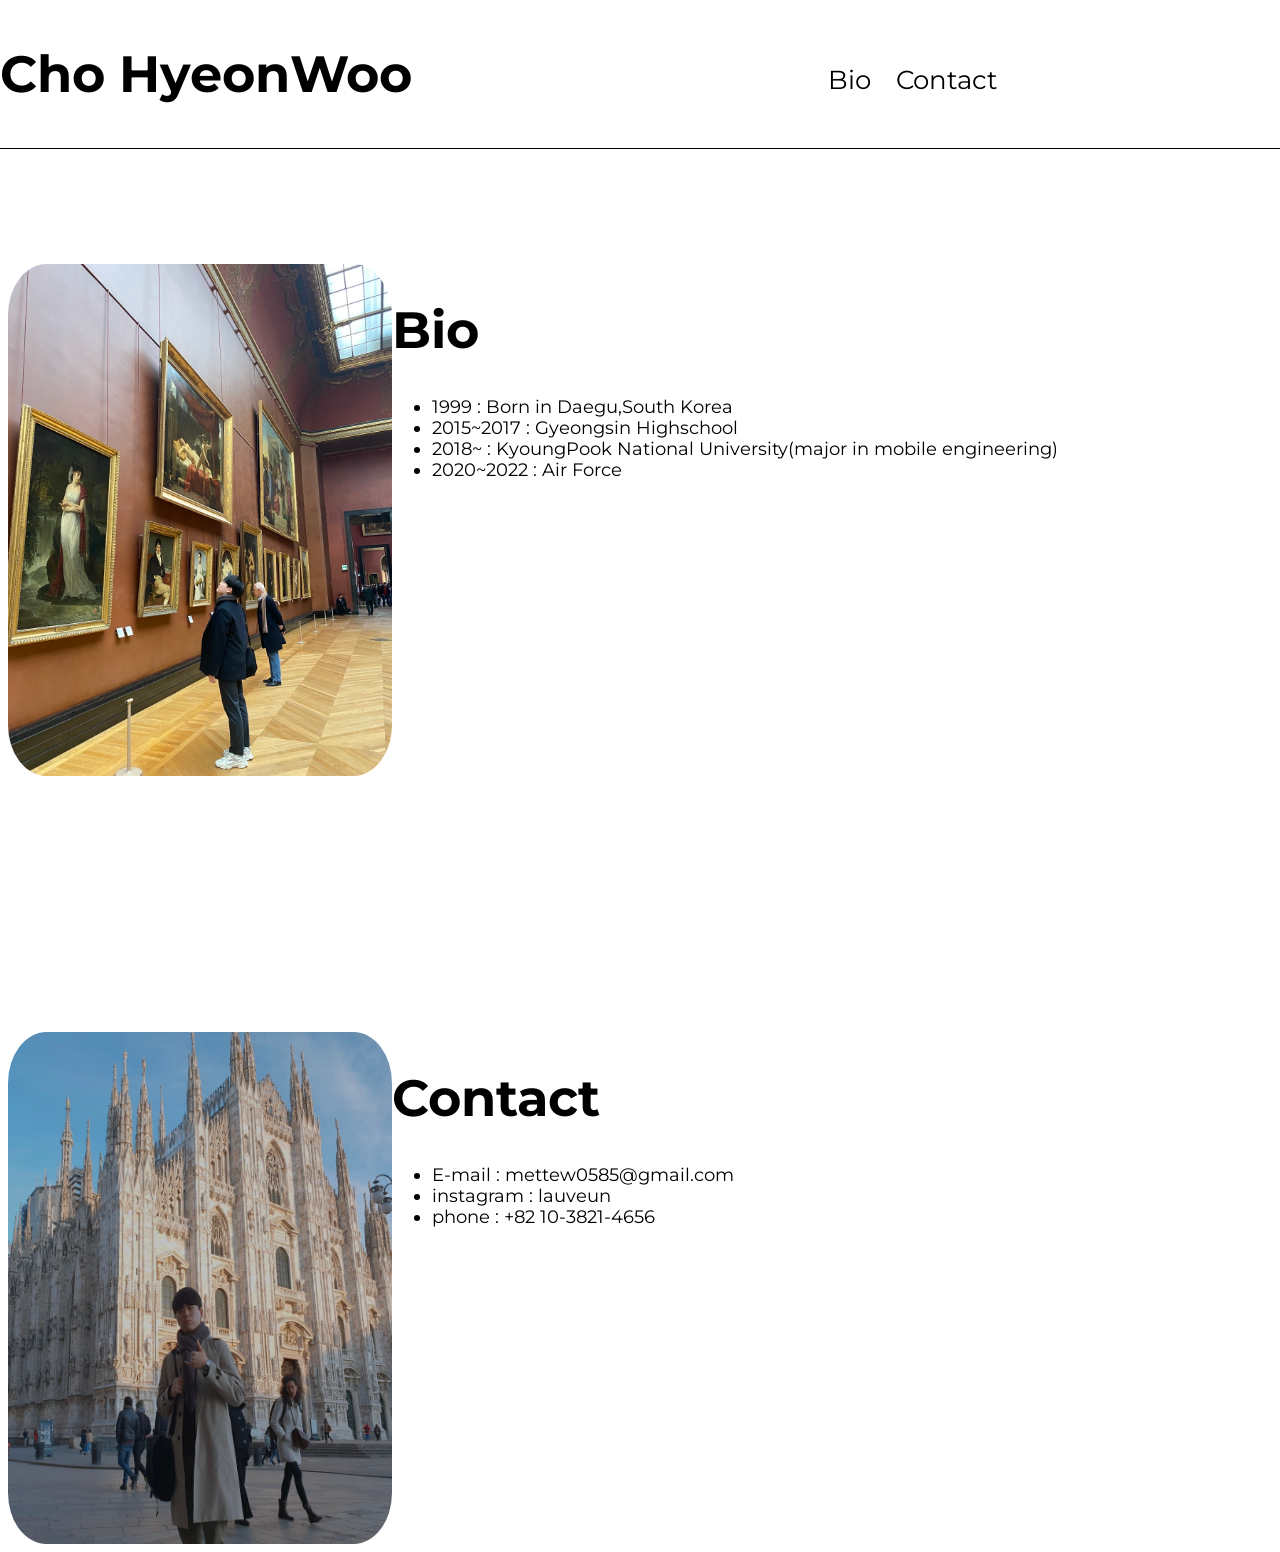
<file: index.html>
<!DOCTYPE html>
<html lang="en">
  <head>
    <meta charset="UTF-8" />
    <meta http-equiv="X-UA-Compatible" content="IE=edge" />
    <meta name="viewport" content="width=device-width, initial-scale=1.0" />
    <link rel="stylesheet" href="css/home.css" />
    <title>cHoHyEonWoO</title>
  </head>
  <body>
    <div class="menu-container">
      <nav class="upper-menu">
        <h1 class="upper-menu__name">Cho HyeonWoo</h1>
        <ul class="upper-menu__thing">
          <li><a class="bio-btn">Bio</a></li>
          <li><a class="contact-btn">Contact</a></li>
        </ul>
      </nav>
    </div>

    <div class="introduction">
      <img class="photo__cho" src="css/1.jpg" />
      <div class="bio">
        <h1 class="bio__title">Bio</h1>
        <ul class="bio__text">
          <li>1999 : Born in Daegu,South Korea</li>
          <li>2015~2017 : Gyeongsin Highschool</li>
          <li>
            2018~ : KyoungPook National University(major in mobile engineering)
          </li>
          <li>2020~2022 : Air Force</li>
        </ul>
      </div>
    </div>
    <div class="contact">
      <img class="church" src="css/4.jpg" />
      <div class="bio">
        <h1 class="bio__title">Contact</h1>
        <ul class="bio__text">
          <li>E-mail : mettew0585@gmail.com</li>
          <li>instagram : lauveun</li>
          <li>phone : +82 10-3821-4656</li>
        </ul>
      </div>
    </div>
    <script src="js/jjs.js"></script>
  </body>
</html>
</file>
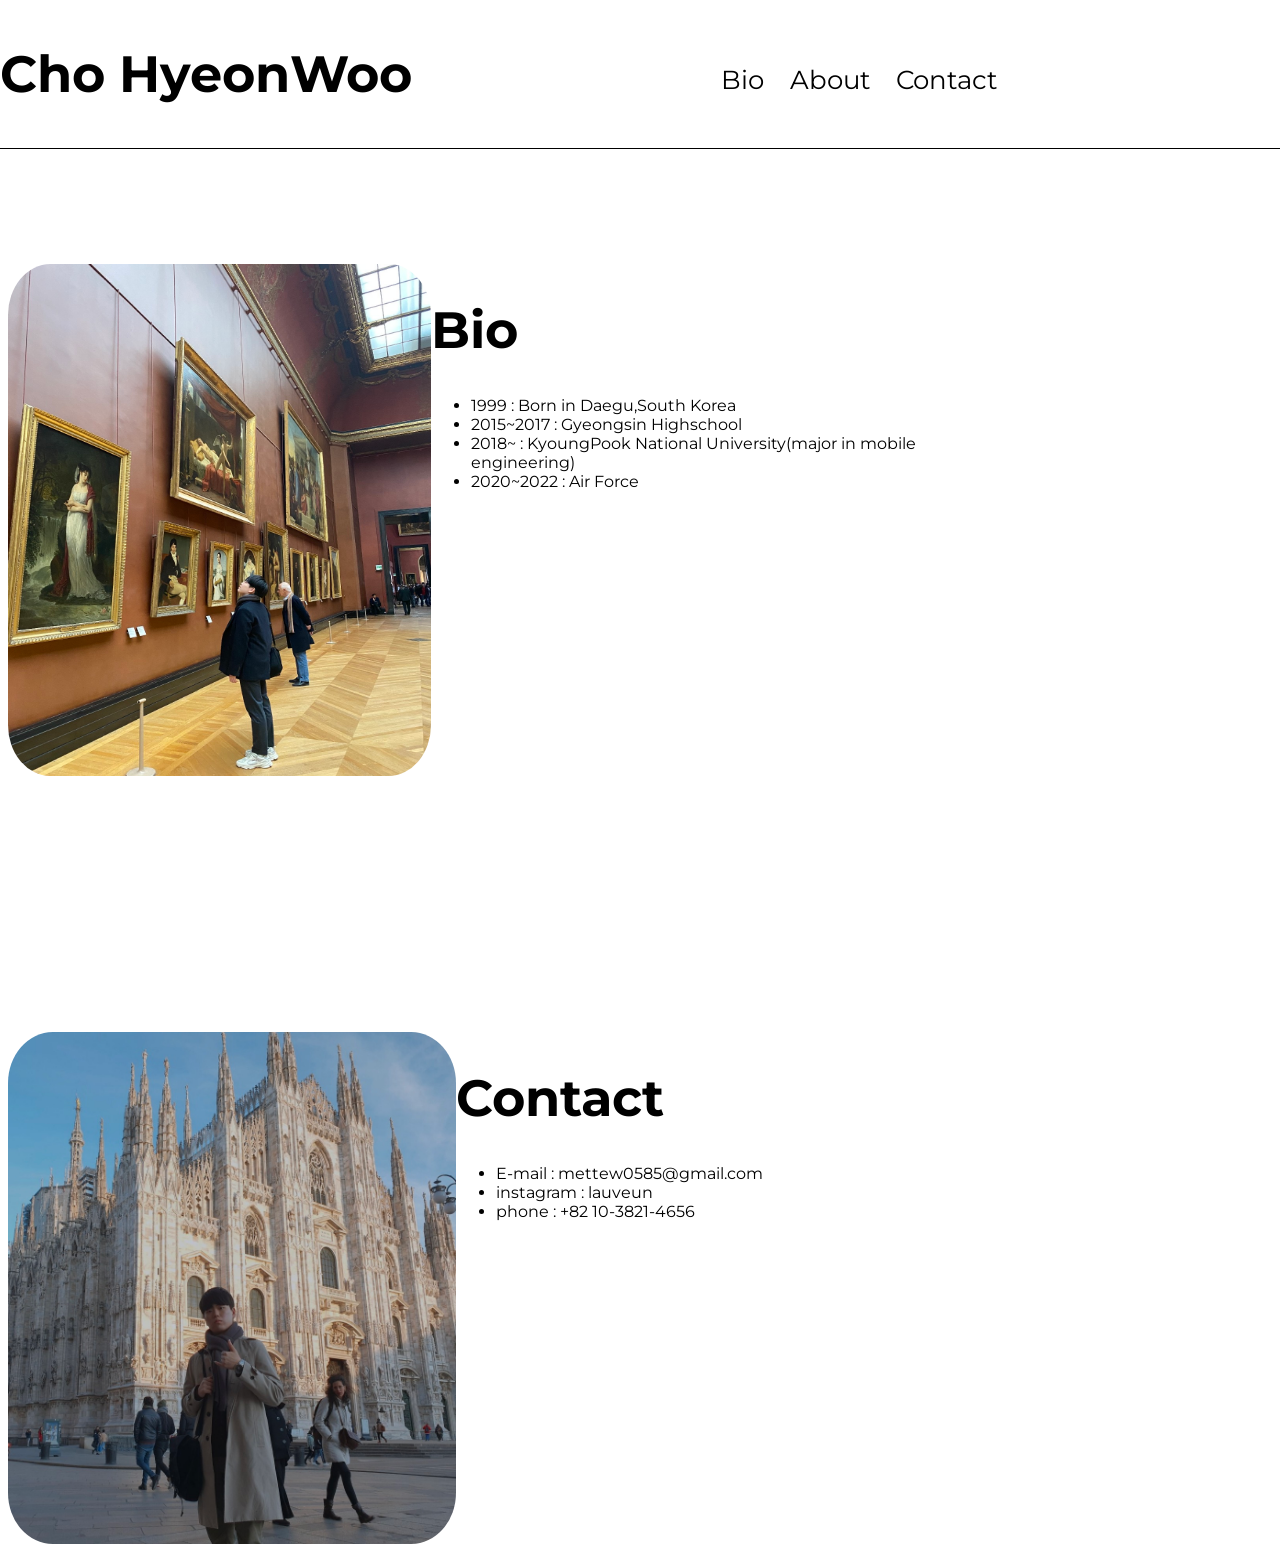
<file: home.html>
<!DOCTYPE html>
<html lang="en">
  <head>
    <meta charset="UTF-8" />
    <meta http-equiv="X-UA-Compatible" content="IE=edge" />
    <meta name="viewport" content="width=device-width, initial-scale=1.0" />
    <link rel="stylesheet" href="css/home.css" />
    <title>cHoHyEonWoO</title>
  </head>
  <body>
    <div class="menu-container">
      <nav class="upper-menu">
        <h1 class="upper-menu__name">Cho HyeonWoo</h1>
        <ul class="upper-menu__thing">
          <li><a>Bio</a></li>
          <li><a>About</a></li>
          <li><a>Contact</a></li>
        </ul>
      </nav>
    </div>

    <div class="introduction">
      <img class="photo__cho" src="css/1.jpg" />
      <div class="bio">
        <h1 class="bio__title">Bio</h1>
        <ul>
          <li>1999 : Born in Daegu,South Korea</li>
          <li>2015~2017 : Gyeongsin Highschool</li>
          <li>
            2018~ : KyoungPook National University(major in mobile engineering)
          </li>
          <li>2020~2022 : Air Force</li>
        </ul>
      </div>
    </div>
    <div class="contact">
      <img src="css/4.jpg" />
      <div class="bio">
        <h1 class="bio__title">Contact</h1>
        <ul>
          <li>E-mail : mettew0585@gmail.com</li>
          <li>instagram : lauveun</li>
          <li>phone : +82 10-3821-4656</li>
        </ul>
      </div>
    </div>
    <script src="js/jjs.js"></script>
  </body>
</html>
</file>
<file: css/home.css>
@import url("https://fonts.googleapis.com/css2?family=Montserrat&display=swap");

body {
  font-family: "Montserrat", sans-serif;
  padding: 0;
}
.menu-container {
  margin-top: 0;
  background-color: white;
  position: fixed;
  top: 0;
  left: 0;
  width: 100%;
}
.upper-menu {
  margin: 0;
  padding: 0;
  display: flex;
  justify-content: space-between;
  border-bottom-style: solid;
  border-bottom-width: 0.1vw;
}

.upper-menu__name {
  font-size: 4vw;
  color: black;
}
.upper-menu__thing {
  margin-right: 20vw;
  margin-top: 5vw;
  font-size: 2vw;
  display: flex;
}
li {
  margin-bottom: 0;
  margin-right: 2vw;
}
.upper-menu__thing li {
  list-style: none;
}

.introduction {
  display: flex;
  justify-content: space-between;
}
.bio {
  margin-right: 20vw;
  margin-top: 20vw;
}
.bio__text {
  width: 80vw;
  font-size: 1.4vw;
}
.bio__title {
  font-size: 4vw;
}
img {
  margin-top: 20vw;
  border-radius: 10%;
  width: 35vw;
  height: 40vw;
}
.church {
  width: 30vw;
  height: 40vw;
}
.contact {
  display: flex;
}
.contacts {
  margin-top: 20vw;
}
</file>
